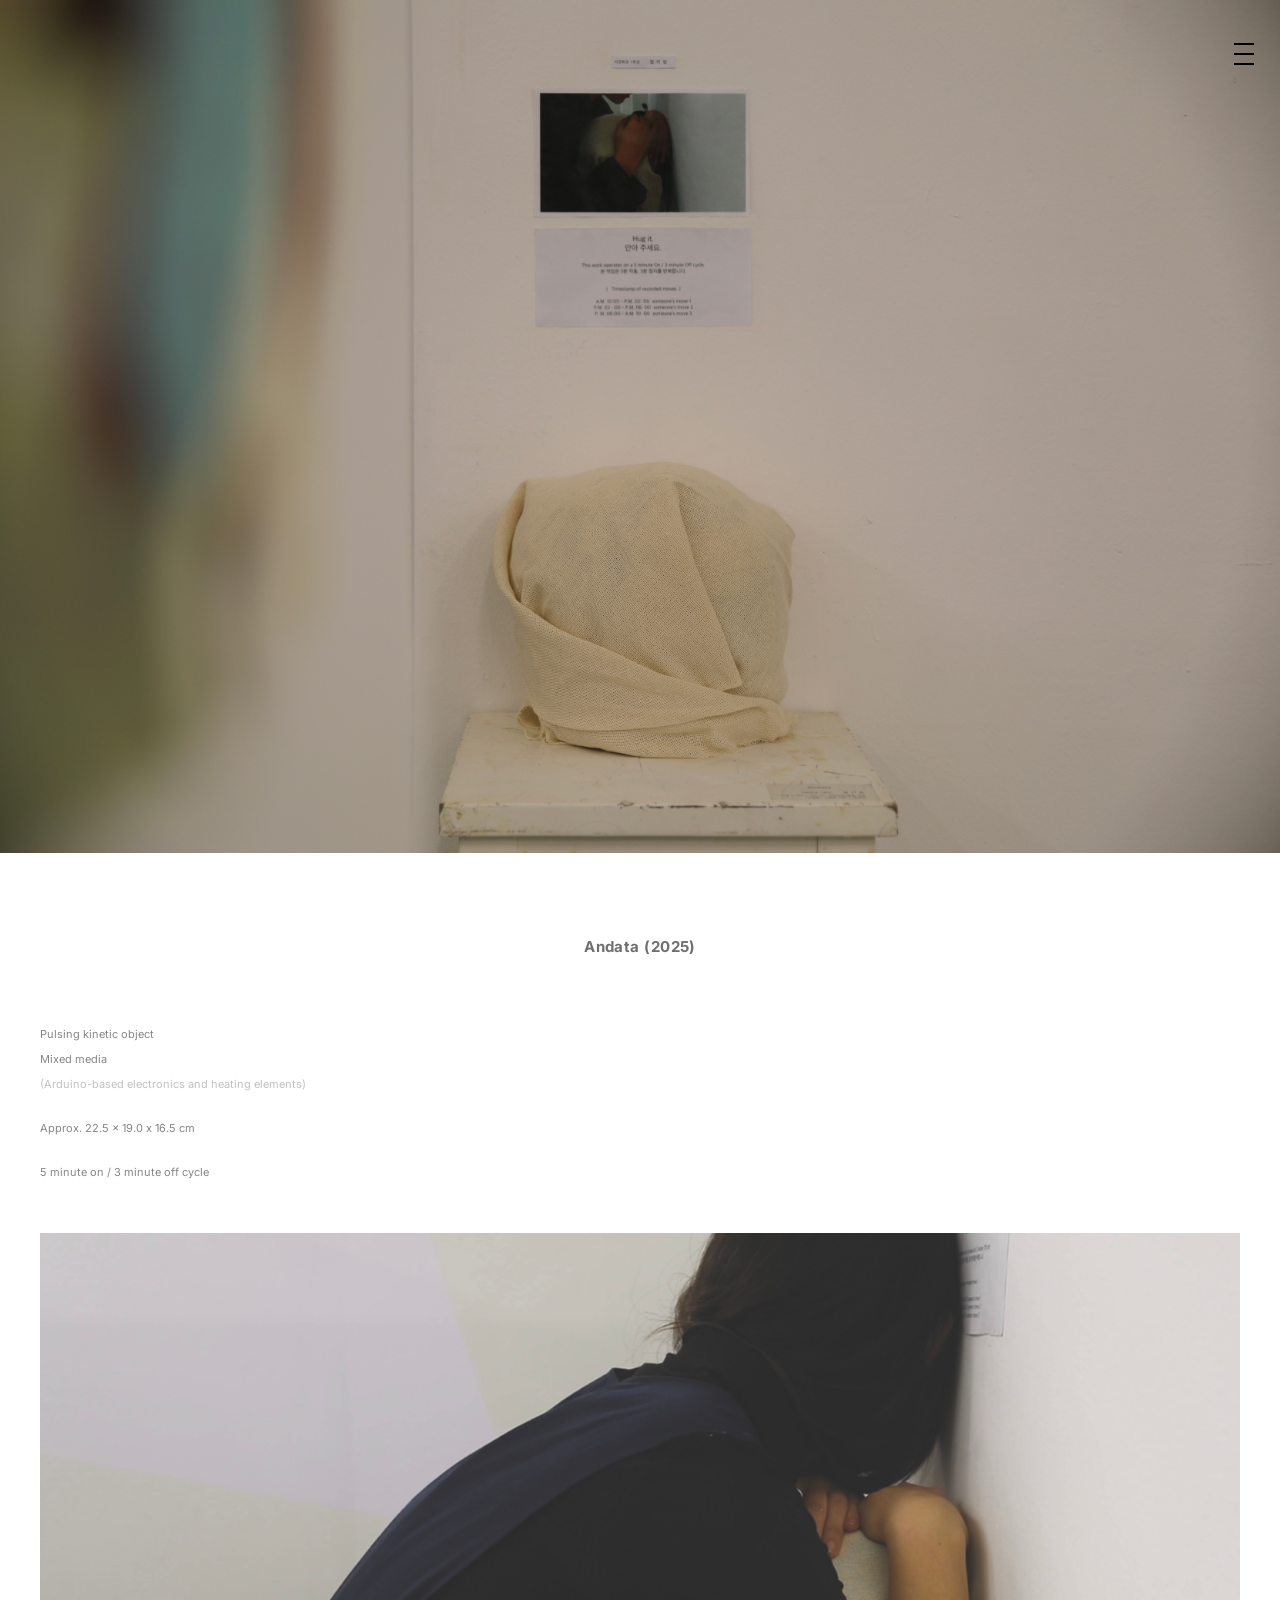
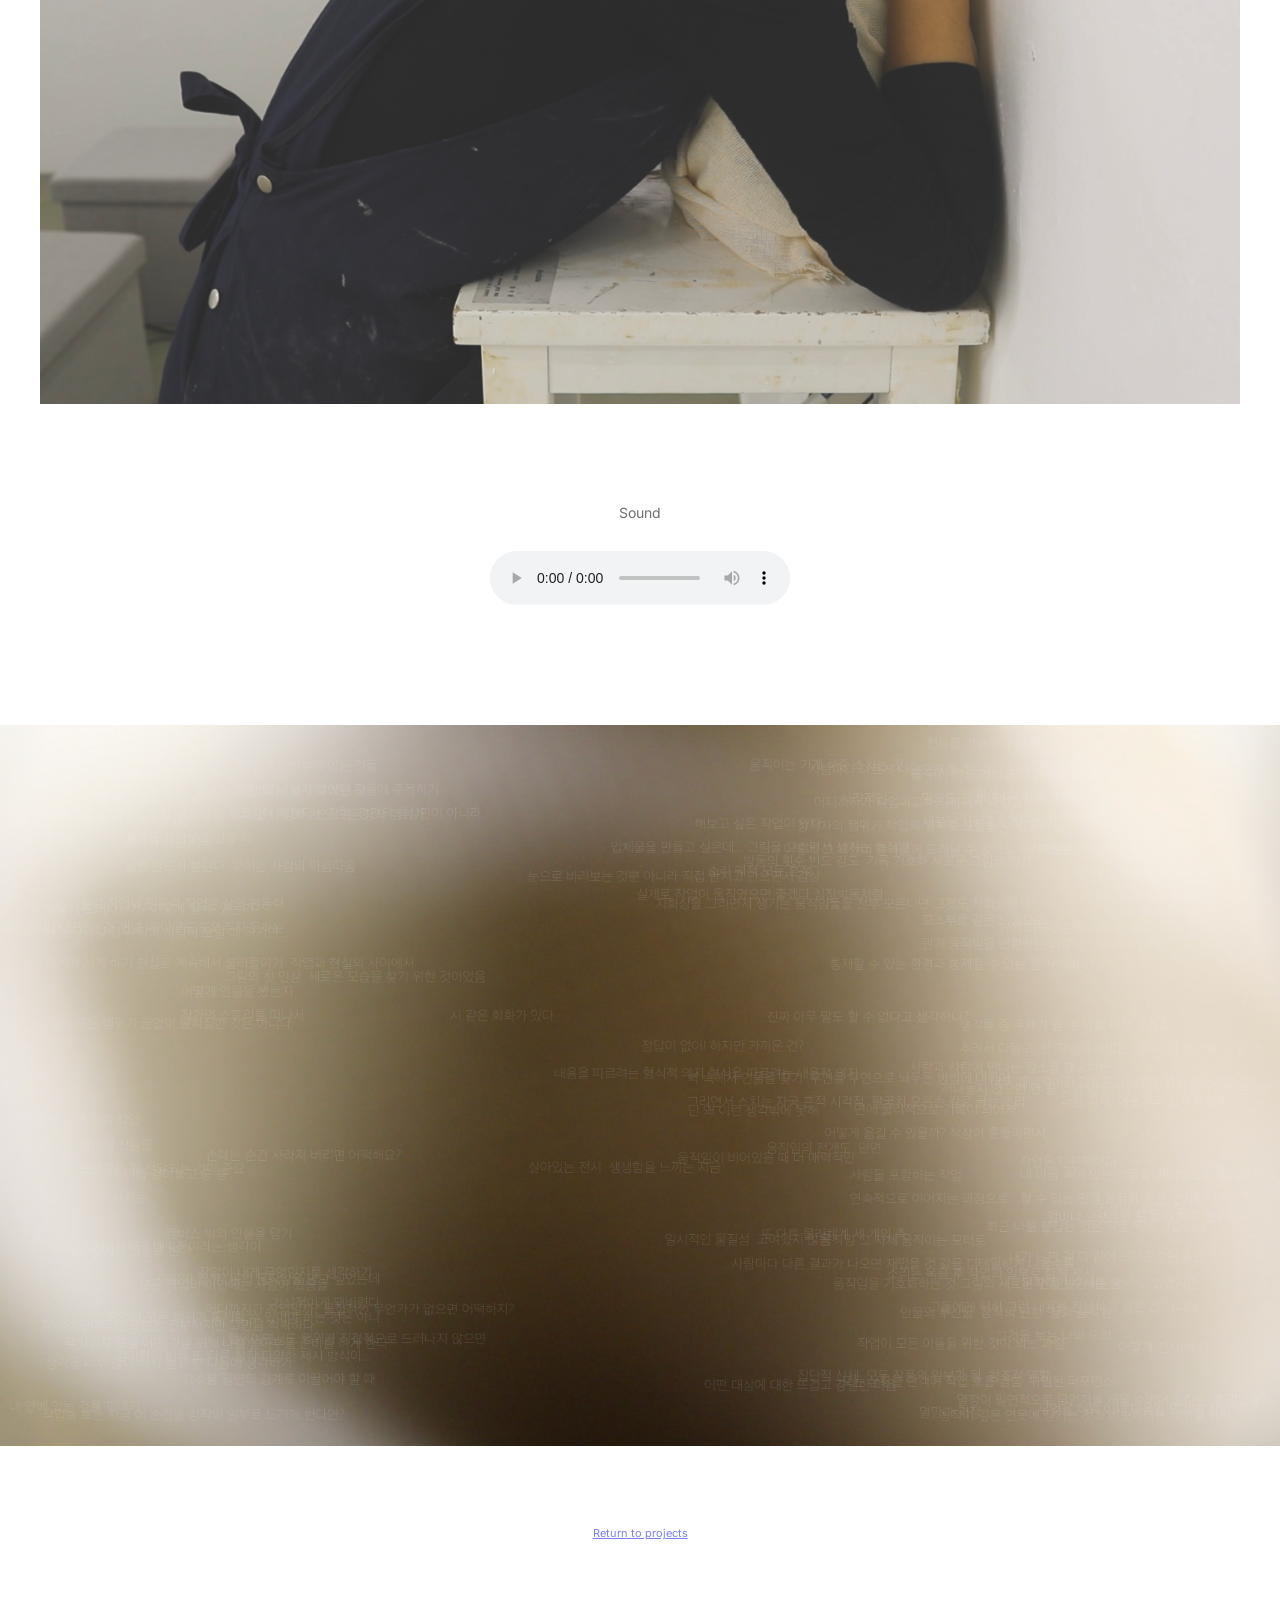
<file: heart.html>
<!doctype html>
<html lang="ko">

<head>
  <meta charset="utf-8">
  <meta name="viewport" content="width=device-width, initial-scale=1">

  <title> Andata (2025) </title>

  <meta name="description" content="Andata, Jeong Irang, 2025">
  <link rel="stylesheet" href="style.css">
</head>

<body>

 <header class="heart-page">

 <button class="menu-btn" aria-label="menu">
  <span></span>
  <span></span>
  <span></span>
 </button>

 </header>

 <nav class="side-menu">
  <ul>
   <li><a href="index.html">Home</a></li>
   <li><a href="andata.html">Projects</a></li>
   <li><a href="works.html">Works</a></li>
  </ul>
 </nav>

 <script>
   const menuBtn = document.querySelector('.menu-btn');
   const sideMenu = document.querySelector('.side-menu');

   menuBtn.addEventListener('click', () => {
    sideMenu.classList.toggle('open');
   });
 </script>


<main>

 <img src="assets/heart1.jpg" alt="heart1" class="heart1">
 <p class="heart-title"><strong>Andata (2025)</strong></p>


 <section class="intro-layout">
  <div class="text-area">
   <p class="heart-intro1">Pulsing kinetic object</p>
   <p class="heart-intro2">Mixed media</p>
   <p class="heart-intro3">(Arduino-based electronics and heating elements)</p>
   <p class="heart-intro4">Approx. 22.5 x 19.0 x 16.5 cm
   <p class="heart-intro5">5 minute on / 3 minute off cycle</p>

  </div>

  <div class="image-area">
   <img src="assets/heart3.jpg" alt="heart3">
  </div>
 </section>

 <p class="heart-sound">Sound</p>
 <audio src="assets/Andata-sound.m4a" controls></audio>

 <img src="assets/heart4.jpg" alt="heart4" class="heart4">


 <a class="return" href="andata.html#andata-list">
  Return to projects
 </a>



</main>


</body>
</html>
</file>
<file: style.css>
@import url("https://fonts.googleapis.com/css2?family=Inter:wght@100;200;300;400;500;600;700&display=swap");


body{
  margin: 0;
  font-family: "Inter", system-ui, -apple-system, "Apple SD Gothic Neo", "Noto Sans KR", sans-serif;
  color: #111;
}


.site-title{
  font-size: 20px;    
  font-weight: 300 !important;   
  text-align: left;  
  line-height: 1;
  margin: 28px 0 28px 20px;    
}


.site-header {
  display: flex;
  align-items: center;
  justify-content: space-between;
  padding: 16px;
}

@media (max-width: 768px) {
  html { font-size: 12px; }
  
  .site-title { 
    font-size: 15px;     
    line-height: 1.1;
  }
}


.menu-btn {
  position: fixed;
  top: 42px;
  right: 20px;
  width: 32px;
  height: 24px;
  background: none;
  border: none;
  display: flex;
  flex-direction: column;
  justify-content: space-between;
  cursor: pointer;
  z-index: 1001;
}

.menu-btn span {
  height: 2px;
  background: #000;
  display: block;
  width: 100%
}

.side-menu {
  position: fixed;
  top: 0;
  right: 0;
  width: 260px;
  height: 100vh;
  background: #fff;
  padding: 80px 24px;
  transform: translateX(100%);
  transition: transform 0.3s ease;
  z-index: 1000;
}

/* 열렸을 때 */
.side-menu.open {
  transform: translateX(0);
}

.side-menu ul {
  list-style: none;
  padding: 0;
  margin: 0;
}

.side-menu li {
  margin-bottom: 20px;
}

.side-menu a {
  text-decoration: none;
  color: #000;
  font-size: 14px;
  font-weight: 300;
  letter-spacing: 0.02cm;
}


.hero{
  width: 100vw;
  margin-left: calc(50% - 50vw);
  margin-right: calc(50% - 50vw);
}

.hero-img{
  width: 100%;
  height: auto;     
  display: block;
}


.section-title,
.section-title2 {
  font-size: 22px;
  font-weight: 300;
  text-align: center;
  margin: 80px 0 50px;
  letter-spacing: 0.01cm;
  list-style: none;
  text-decoration: none;
  color: #111;
}

.section-title2 {
  cursor: pointer;
  transition: color 0.3s ease;
}

.list{
  list-style: none;
  padding: 0;
  margin: 0;
  text-align: center;
  margin-bottom: 100px;
}

.link{
  font-size: 15px;
  font-weight: 300;
  letter-spacing: 0.01cm;
  color: #111;
  text-decoration: none;
  cursor: pointer;
  transition: color 0.3s ease;
}

@media (hover: hover) and (pointer: fine){
  .link:hover { opacity: 0.6; }
  .section-title2:hover { opacity: 0.6; }
}

.link.active { opacity: 0.6; }
.section-title2.active { opacity: 0.6; }


.contact{
  margin-top: 220px;   
  text-align: center;
  opacity: 0.5; 
}

.email{
  font-size: 12px;
  font-weight: 300;
  letter-spacing: 0.02cm;
  margin-bottom: 20px;
}

.email-link{
  color: inherit;
  text-decoration: none;
}

.lower{
  margin-top: 110px;
}

@media (max-width: 768px) {
  .section .link,
  .list .list-item a,
  .list a,
  p,
  li {
    font-size: 14px;
  }

  .section-title {
    font-size: 18px;
    line-height: 1.0;
  }

  .section-title2 {
    display: block;
    font-size: 18px;
    margin: 60px auto 60px auto;
}

  .email {
    font-size: 12px;
    line-height: 1.4;
    margin: 20px auto 20px auto;
  }
}

@media (max-width: 768px) {
  .menu-btn {
    width: 28px;         
    height: 20px;
    top: 40px;           
    right: 16px;
  }

  .menu-btn span {
    height: 1px;         
  }

  .email { font-size: 11px; }
  
}


/* ===============================
   PROJECT: ANDATA
================================ */

.andata-page {
  margin: 0;
}


.fade-in-down {
  opacity: 0;
  transform: translateY(-16px); 
  animation: fadeInDown 1.2s ease-out forwards;
}

@keyframes fadeInDown {
  to {
    opacity: 1;
    transform: translateY(0);
  }
}


@keyframes fadeInDown {
  to {
    opacity: 1;
    transform: translateY(0);
  }
}


.hero {
  position: relative;
  width: 100%;
}

.hero-title {
  position: absolute;
  left: 30px;
  bottom: 10px;

  margin: 0;
  font-size: 52px;
  font-weight: 400;
  color: #fff;

  letter-spacing: 0.02em;
}

@media (max-width: 768px) {
  .hero-title {
    font-size: 34px;
    left: 19px;
    bottom: 10px;
  }
}

.andata-intro{
  margin: 55px 0 0 0;
  padding: 0 30px;
  text-align: center;
  font-size: 12px;
  line-height: 1.6;
  opacity: 0.3;
}


.andata-text{
  margin: 100px 100px 0 100px;
  font-size: 12px;
  color: #666;
  text-align: justify;
  hyphens: auto;
  line-height: 1.5;
  letter-spacing: 0.01em;
  text-indent: 1.2em;
}


.andata-text2{
  margin: 0 0 80px 0;
  opacity: 0.5;
}

.process1{
  max-width: 60%;
  margin: 0 0 0 0;
  display: block;
  margin-left: auto;
}
  
.andata-text3{
  margin: 80px 0 20px 0;
}

.andata-text4{
  margin: 0 0 80px 0;
  opacity: 0.5;
}

.process2{
  max-width: 60%;
  margin: 0 0 0 0;
  display: block;
}

.andata-text5{
  margin: 80px 0 20px 0;
}

.andata-text6{
  margin: 0 0 50px 0;
  opacity: 0.5;
}

.andata-text8{
  margin: 0 0 50px 0;
  opacity: 0.5;
}


.process3{
  max-width: 50%;
  margin: 0 auto;
  display: block;
  margin-top: 80px;
}

.process4{
  max-width: 50%;
  margin: 0 auto;
  display: block;
  margin-top: 70px;
  margin-bottom: 150px;
}

@media (max-width: 768px) {

 .andata-intro { 
  font-size: 10px; 
  margin: 70px 20px 70px 20px;
}

 .andata-text {
  margin: 60px 25px 0 25px;
}

 .andata-text p {
  font-size: 10px;
}

 .process1,
 .process2,
 .process3,
 .process4 {
  max-width: none;
  width: 85%;
}

 .process4 {
  margin-top: 60px;
}
}

 .andata-outro {
  text-align: center;
  font-size: 14px;
  color: #666;
  margin: 100px auto 120px auto;
}


 .image-row {
  display: flex;
  gap: 20px;
  justify-content: center;
  margin: 40px 20px 0 20px;
}

 .image-row a {
  width: 100%;
  display: block;
}

 .image-row img {
  width: 100%;
  height: auto;
  display: block;
}

 .image-row2 {
  display: flex;
  gap: 20px;
  justify-content: center;
  margin: 20px 20px 60px 20px;
}

 .image-row2 a {
  width: 100%;
  height: auto;
}

 .image-row2 img {
  width: 100%;
  height: auto;
  display: block;
}

/* 아래->위로 떠오르는 애니메이션 */
@keyframes riseIn {
  from { opacity: 0; transform: translateY(24px); }
  to   { opacity: 1; transform: translateY(0); }
}

/* 기본: 아직 안 보일 때 숨김 상태 */
.rise-seq img {
  opacity: 0;
  transform: translateY(24px);
}

/* 보이면 재생 */
.rise-seq.is-visible img {
  animation: riseIn 1500ms ease-out forwards;
  will-change: transform, opacity;
}

/* 순서: person0(1) → heart0(2) → move00(3) → idea0(4) */
.rise-seq.is-visible .person0 { animation-delay: 0ms; }
.rise-seq.is-visible .heart0  { animation-delay: 500ms; }
.rise-seq.is-visible .move00   { animation-delay: 1000ms; }
.rise-seq.is-visible .idea0   { animation-delay: 1580ms; }


@media (max-width: 768px) {
  .andata-outro {
    font-size: 13px;
    margin-bottom: 60px;
}

  .image-row,
  .image-row2 {
    flex-direction: column;
    gap: 20px;
  }

  .image-row img,
  .image-row2 img {
    width: 100%;
  }

  .image-row2 {
    margin-bottom: 60px;
  }
}

 .notice {
  font-size: 10px;
  opacity: 0.4;
  text-align: center;
  margin: 30px auto 40px auto;
}

@media {
  .notice {
    font-size: 10px;
  }

/* ===============================
   WORK: PERSON
================================ */

.person1 { 
  display: block;
  width: 100%;
  height: auto;
  margin: 0 auto;
}

.person-title {
  text-align: center;
  opacity: 0.6;
  letter-spacing: 0.06em;
  margin: 80px auto 50px auto;
}

.person-intro,
.person-intro2 {
  text-align: center;
  font-size: 14px;
  opacity: 0.5;
  line-height: 1.8;
  letter-spacing: 0.04em;
}


.person2 {
  margin-top: 80px;
}

.person2,
.person3,
.person4,
.person5,
.person6-2,
.person7 {
  display: block;
  width: 100%;
  height: auto;
}
  
.person7 { margin-bottom: 100px; }

.video-wrapper {
  width: 100%
  position: relative;
  margin: 60px 60px 60px 60px;
  aspect-ratio: 16 / 9;
}

.video-wrapper iframe {
  width: 100%;
  height: 100%;
  border: 0;
}

.person-outro {
  text-align: center;
  font-size: 13px;
  opacity: 0.3;
  letter-spacing: 0.04em;
  max-width: 500px;
  margin: 20px auto 90px auto;
}

.person-photo {
  text-align: center;
  font-size: 13px;
  opacity: 0.3;
  letter-spacing: 0.04em;
}


.installation-slider {
  position: relative;
  width: 100%;
  margin: 70px auto;
  display: flex;
  align-items: center;
  justify-content: center;
}

.slider-window {
  width: 60%;
  overflow: hidden;
}

.slider-track {
  display: flex;
  transition: transform 0.5s ease;
}

.slider-track img {
  width: 100%;
  flex-shrink: 0;
  object-fit: contain;
}

.arrow {
  background: none;
  border: none;
  font-size: 40px;
  cursor: pointer;
  padding: 0 20px;
  color: #555;
}

.arrow:hover {
  opacity: 0.5;
}

.return {
  text-align: center;
  display: block;
  font-size: 14px;
  opacity: 0.5;
  margin: 40px auto 60px auto;
}

#andata-list { scroll-margin-top: 50px; }


@media {

.person-intro,
.person-intro2 {
  font-size: 11px;
}

.video-wrapper {
  margin: 60px 30px 60px 30px;
}

.person-outro,
.person-photo { font-size: 11px; }

.person-outro { 
  display: block;
  margin-top: 30px !important;
}

.arrow { font-size: 25px; }

.slider-window { width: 80% }

.return { font-size: 11px; }

}


/* ===============================
   WORK: HEART
================================ */

.heart1 { width: 100% }

.heart-title {
  opacity: 0.6;
  font-size: 15px;
  text-align: center;
  letter-spacing: 0.03em;
  margin: 80px auto 80px auto;
}

.intro-layout {
  display: grid;
  grid-template-columns: 1fr 1fr;
  gap: 80px;
  margin: 80px 60px 40px 60px;
}

.text-area {
  max-width: 500px;
  font-size: 14px;
  opacity: 0.5;
}

.heart-intro3 { opacity: 0.5; }

.heart-intro4,
.heart-intro5 {
  margin: 30px auto 30px auto !important;
}

.image-area img {
  width: 100%;
  height: auto;
}

.heart-sound {
  font-size: 14px;
  opacity: 0.6;
  display: block;
  text-align: center;
  margin-top: 100px;
}

audio {
  display: block;
  margin: 30px auto 120px auto;
}

.heart4,
.heart5,
.heart6 {
  width: 100%;
  display: block;
}

.heart4 { margin-bottom: 80px; }

@media {

.intro-layout {
  grid-template-columns: 1fr;
  gap: 24px;
  margin: 50px 40px 30px 40px;
}

.heart-title { margin-bottom: 60px; }

.heart-intro1,
.heart-intro2,
.heart-intro3,
.heart-intro4,
.heart-intro5 { font-size: 11px; }

.image-area {
  display: flex;
  justify-content: center;
  align-items: center;
}

.image-area img {
  width: 100%;
}

.return { margin-bottom: 60px; }


/* ===============================
   WORK: MOVE
================================ */

.move1, 
.move2, 
.move3, 
.move0, 
.move4 {
  width: 80%;
  display: block;
  margin: 30px auto;
}

.move0-1 { 
  width: 100%; 
  margin-bottom: 60px; 
}

.move-title {
  font-size: 13px;
  text-align: center;
  opacity: 0.7;
  letter-spacing: 0.04em;  
  margin: 60px auto 45px auto;
}

.move-intro1,
.move-intro2,
.move-intro3 {
  opacity: 0.6;
  font-size: 11px;
  margin-left: 100px;
}

.move-intro3 { margin-bottom : 60px; }

.move5 {
  width: 100%;
  margin-bottom: 20px;
}

.move6 {
  width: 100%;
  margin-bottom: 0px;
}

/* slide */

.bg-carousel{
  position: relative;
  width: 100%;
}

.bg-img{
  width: 100%;
  height: auto;
  display: block;
}

.overlay {
  position: absolute;
  left: 50%;
  top: 50%;
  transform: translate(-50%, -50%);
  width: min(50%);
}

.overlay-img{
  width: 100%;
  display: block;
  margin: 0 auto;
  opacity: 0.7;
  transition: opacity 1s ease;
}

.nav {
  position: absolute;
  top: 50%;
  transform: translateY(-50%);
  background: none;
  border: none;
  font-size: 30px;
  color: #fff;
  opacity: 0.5;
  cursor: pointer;
}

.nav.prev { left: -48px; }
.nav.next { right: -48px; }

.carousel-btn {
  position: absolute;
  top: 50%;
  transform: translateY(-50%);
  width: 20px;
  height: 20px;
  border: none;
  background: none;
  color: white;
  font-size: 28px;
  cursor: pointer;
}

.carousel-btn.prev { left: 5%; }
.carousel-btn.next { right: 5%; }

@media {

.move-title { 
  font-size: 12px; 
  opacity: 0.55;
}

.move-intro1, .move-intro2, .move-intro3 {
  font-size: 11px;
  margin-left: 40px;
  opacity: 0.5;
}

.overlay {
  width: min(55%);
}

.move0-1 { margin-bottom: 40px; }

}

/* ===============================
   WORK: IDEA
================================ */

.idea1 {
  width: 100%;
}

.idea-title {
  opacity: 0.7;
  font-size: 13px;
  display: block;
  text-align: center;
  margin: 50px auto 50px auto;
}

.idea-intro1, .idea-intro2, .idea-intro3 {
  opacity: 0.6;
  font-size: 11px;
  margin-left: 40px;
}

.idea-intro3 { margin-bottom: 50px; }

.idea2, .idea3, .idea4 { 
  width: 80%; 
  display: block;
  margin: 30px auto;
}

.idea5, .idea6, .idea7 { 
  width: 100%;
}

.idea5 { margin: 70px 0 50px 0; }

.idea7 { margin: 70px 0 30px 0; }


@media {

.idea-title {
  font-size: 12px; 
  opacity: 0.6;
}

.idea-intro1, .idea-intro2, .idea-intro3 {
  font-size: 11px;
  margin-left: 40px;
  opacity: 0.5;
}

.idea1 { margin-bottom: 30px; }

.idea5 { margin: 70px 0 30px 0; }

.idea7 { margin: 90px 0 20px 0; }

}


/* ===============================
   WORKS-LIST
================================ */

.works-title { 
  display: block;
  text-align: center;
  font-size: 20px;
  opacity: 0.8;
  margin: 70px auto 80px auto;
  font-weight: 350;
  letter-spacing: 0.01em;
}
  

.works-link1, .works-link2 {
  display: block;
  font-weight: 350;
  text-align: center;
  font-size: 13px;
  opacity: 0.9;
  letter-spacing: 0.01em;
  color: #111;
  text-decoration: none;
  cursor: pointer;
  transition: color 0.3s ease;  
}

@media (hover: hover) and (pointer: fine){
  .works-link1:hover, .works-link2:hover { opacity: 0.6; }
}

.works-link1.active, .works-link2.active { opacity: 0.6; }


.works-link1 { margin-bottom: 60px; }

.works-link2 {
  margin-bottom: 30px;
}


/* ===============================
   PERFORMER
================================ */

.pf1 {
  width: 100%;
}

.pf-title {
  font-size: 15px;
  display: block;
  text-align: center;
  opacity: 0.6;
  margin: 55px auto 40px auto;
  letter-spacing: 0.01em;
}

.pf-intro1, .pf-intro2, .pf-intro3, .pf-intro4, .pf-intro5 {
  font-size: 11px;
  display: block;
  opacity: 0.6;
  margin-left: 60px;
}

.pf-intro3 { margin-bottom: 30px; }

.pf-intro5 { margin-bottom: 60px; }
  
.pf2, .pf3, .pf4, .pf5 {
  width: 80%;
  display: block;
  margin: 30px auto;
  opacity: 1 !important;
}

.installation-slider {
  position: relative;
  width: 100%;
  margin: 100px auto;
  display: flex;
  align-items: center;
  justify-content: center;
}

.slider-window {
  width: 65%;
  overflow: hidden;
}

.slider-track {
  display: flex;
  transition: transform 0.5s ease;
}

.slider-track img {
  flex: 0 0 100%;
  width: 100%
  height: 70vh;
  flex-shrink: 0;
  object-fit: cover;
}

.pf-arrow {
  background: none;
  border: none;
  font-size: 25px;
  cursor: pointer;
  padding: 0 20px;
  color: black;
  opacity: 0.6;
}

.arrow:hover {
  opacity: 0.5;
}

@media (max-width: 768px) {

.installation-slider { margin-bottom: 90px !important; }

}

@media { 

   .andata-intro { font-size: 10px; }
  
   .andata-text p { font-size: 10px; }
  
}
</file>
